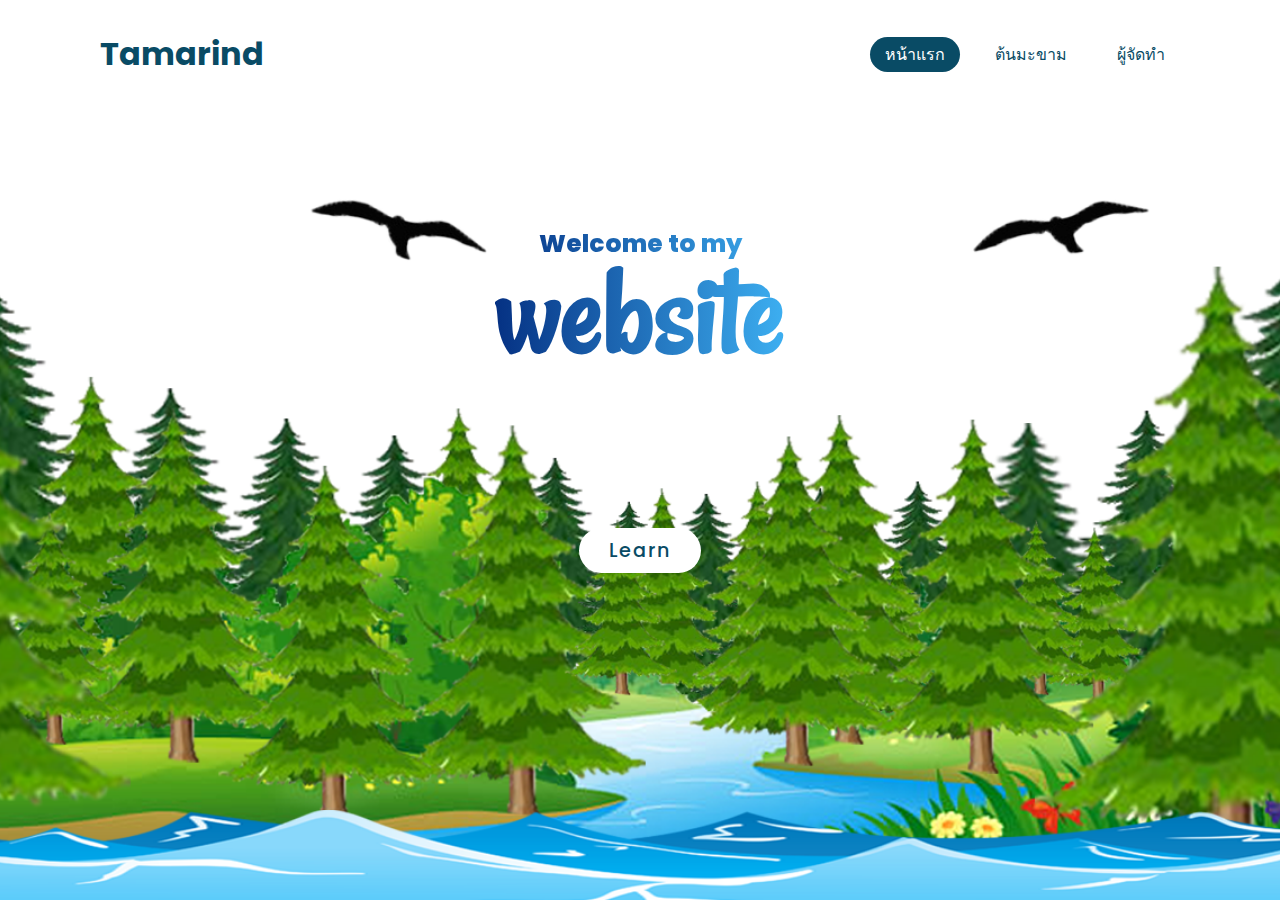
<file: index.html>
<!DOCTYPE html>
<html lang="en">
<head>
    <meta charset="UTF-8">
    <meta name="viewport" content="width=device-width, initial-scale=1.0">
    <link rel="stylesheet" href="index.css">
    <title>หน้าแรก</title>
</head>
<body> 
    
    <header id="header"> 
        <a href="#" class="logo">Tamarind</a>
        <ul>
            <li><a href="#" class="active">หน้าแรก</a></li>
            <li><a href="ต้นมะขาม.html">ต้นมะขาม</a></li>
            <li><a href="ผู้จัดทำ.html">ผู้จัดทำ</a></li>
        </ul>
    </header>

    <section>
        <h2 id="text"><span>Welcome to my </span><br>website</h2>  
        <img src="img/bird1.png" id="bird1" >
        <img src="img/bird2.png" id="bird2" >
        <img src="img/forest.png" id="forest" >
        <a href="ต้นมะขาม.html" id="btn">Learn</a> 
     </section>

     


</body>
</html>
</file>
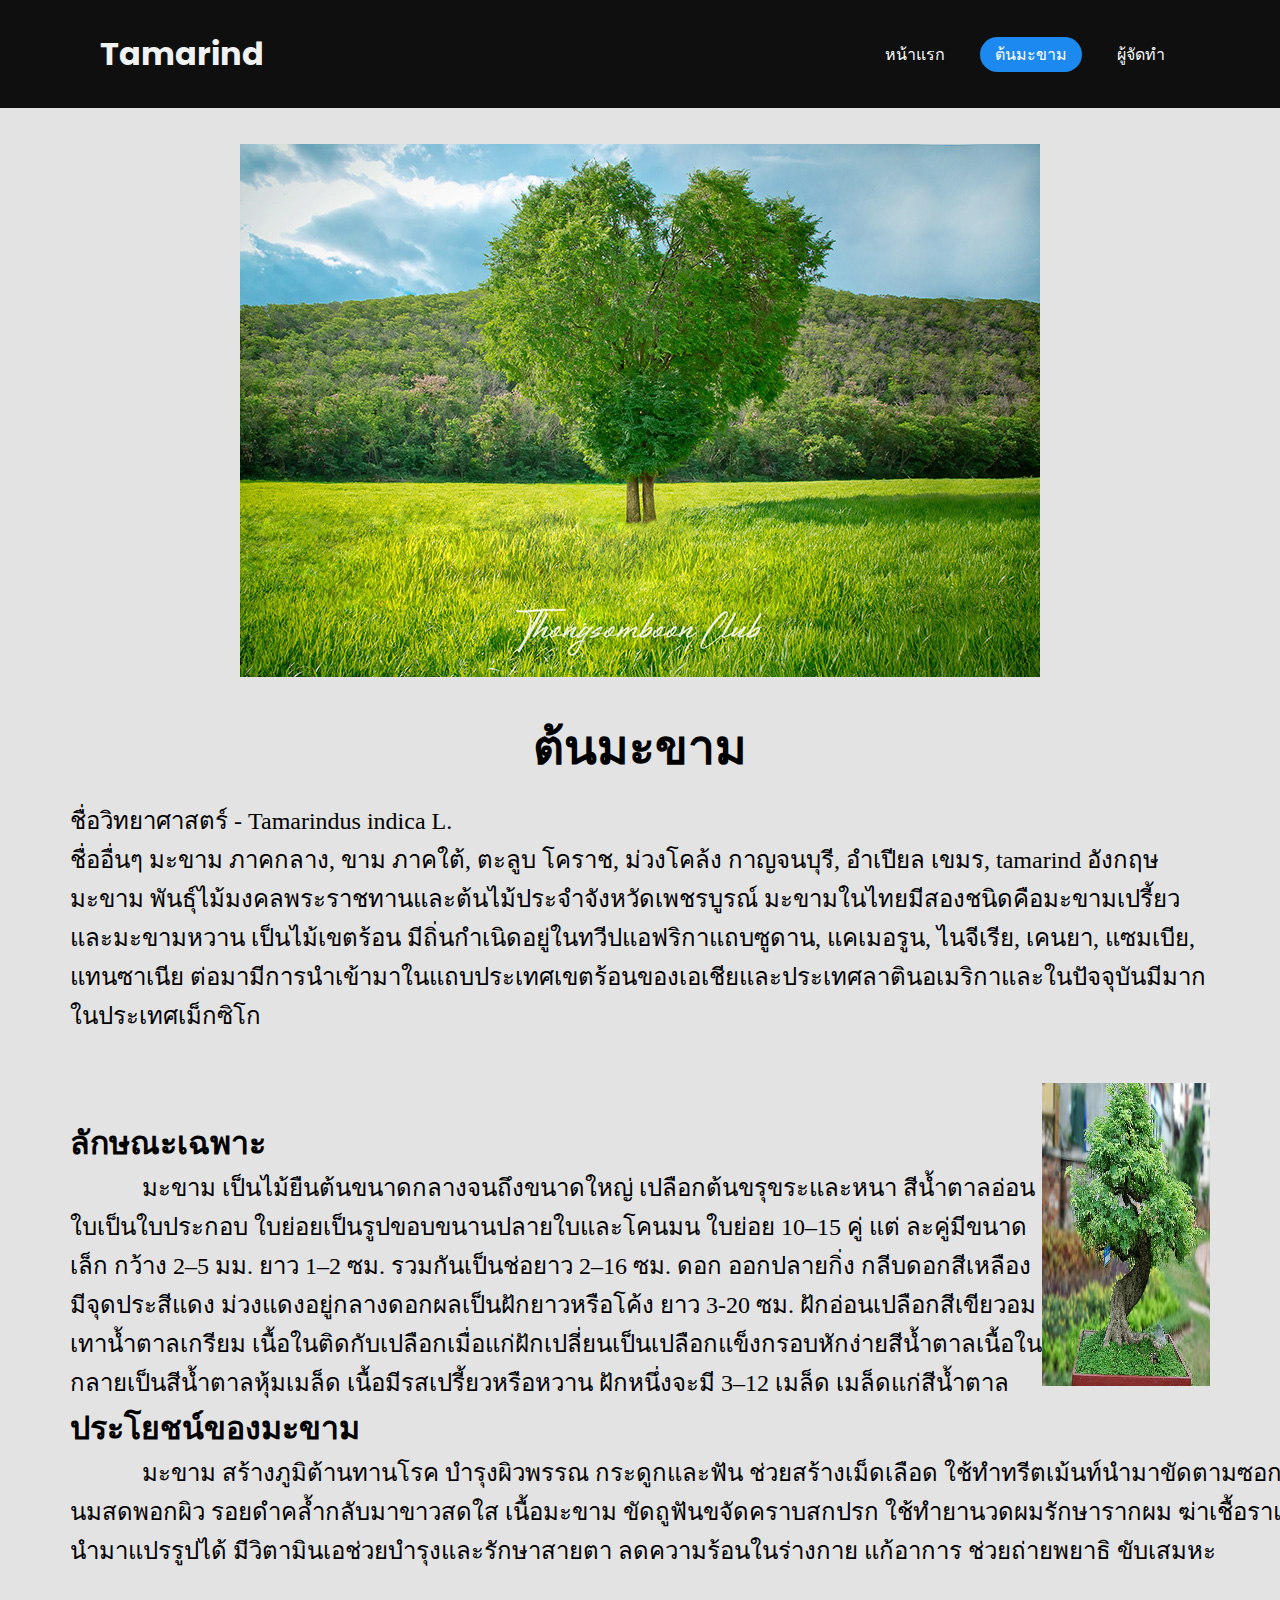
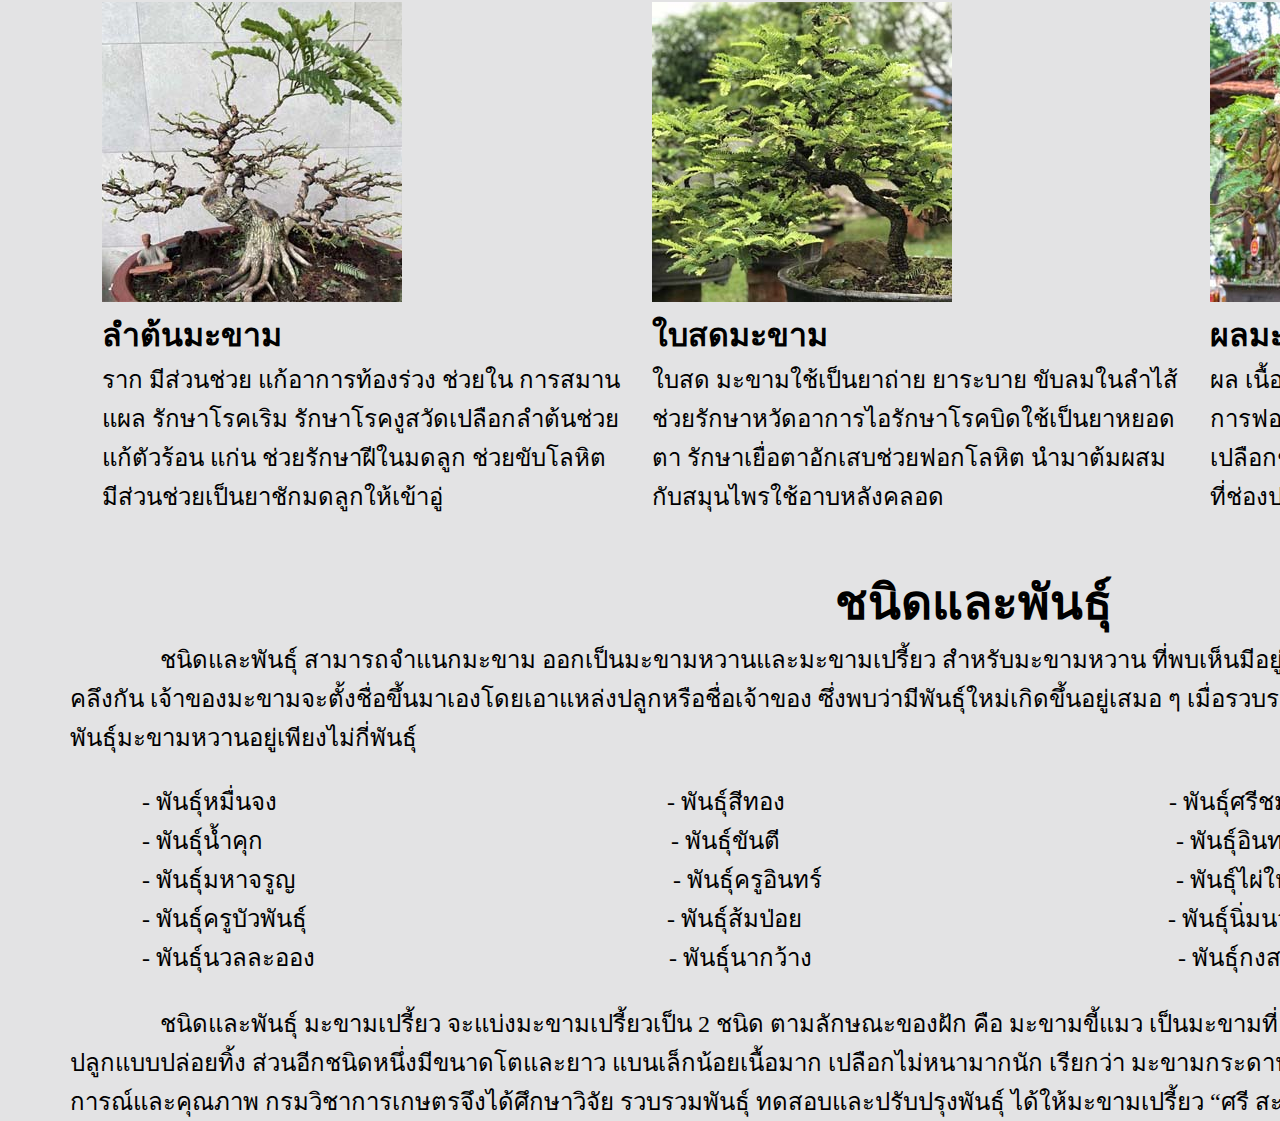
<file: ต้นมะขาม.html>
<!DOCTYPE html>
<html lang="en">
<head>
    <meta charset="UTF-8">
    <meta name="viewport" content="width=device-width, initial-scale=1.0">
    <link rel="stylesheet" href="ต้นมะขาม.css">
    <title>ต้นมะขาม</title>
</head>
<body>
        

    <header id="header"> 
        <a href="#" class="logo">Tamarind</a>
        <ul>
            <li><a href="index.html">หน้าแรก</a></li>
            <li><a href="#" class="active">ต้นมะขาม</a></li>
            <li><a href="ผู้จัดทำ.html">ผู้จัดทำ</a></li>
        </ul>
    </header>


    <div class="box1">    
        <div class="img">
            <img src="img/มะขาม1.jpg" alt="">    
        </div>
    </div>
       

    <div class="box2">
        <h3>ต้นมะขาม</h3> 
    </div>

    

    <div class="box3">
        <p>ชื่อวิทยาศาสตร์ - Tamarindus indica L.</p>
    </div>
    <div class="box4">
        <p>ชื่ออื่นๆ มะขาม ภาคกลาง, ขาม ภาคใต้, ตะลูบ โคราช, ม่วงโคล้ง กาญจนบุรี, อำเปียล เขมร, tamarind อังกฤษ </p>
    </div>
    <div class="box5">
        <p>มะขาม พันธุ์ไม้มงคลพระราชทานและต้นไม้ประจำจังหวัดเพชรบูรณ์ มะขามในไทยมีสองชนิดคือมะขามเปรี้ยวและมะขามหวาน เป็นไม้เขตร้อน มีถิ่นกำเนิดอยู่ในทวีปแอฟริกาแถบซูดาน, แคเมอรูน, ไนจีเรีย, เคนยา, แซมเบีย, แทนซาเนีย ต่อมามีการนำเข้ามาในแถบประเทศเขตร้อนของเอเชียและประเทศลาตินอเมริกาและในปัจจุบันมีมากในประเทศเม็กซิโก</p>
    </div>

    
   <section class="box6">
        <div class="container">
        <div class="hero-info1"> <br><br>
            <h4>ลักษณะเฉพาะ</h4>
                <pre>            มะขาม เป็นไม้ยืนต้นขนาดกลางจนถึงขนาดใหญ่ เปลือกต้นขรุขระและหนา สีน้ำตาลอ่อน
ใบเป็นใบประกอบ ใบย่อยเป็นรูปขอบขนานปลายใบและโคนมน ใบย่อย 10–15 คู่ แต่ ละคู่มีขนาด
เล็ก กว้าง 2–5 มม. ยาว 1–2 ซม. รวมกันเป็นช่อยาว 2–16 ซม. ดอก ออกปลายกิ่ง กลีบดอกสีเหลือง
มีจุดประสีแดง ม่วงแดงอยู่กลางดอกผลเป็นฝักยาวหรือโค้ง ยาว 3-20 ซม. ฝักอ่อนเปลือกสีเขียวอม
เทาน้ำตาลเกรียม เนื้อในติดกับเปลือกเมื่อแก่ฝักเปลี่ยนเป็นเปลือกแข็งกรอบหักง่ายสีน้ำตาลเนื้อใน
กลายเป็นสีน้ำตาลหุ้มเมล็ด เนื้อมีรสเปรี้ยวหรือหวาน ฝักหนึ่งจะมี 3–12 เมล็ด เมล็ดแก่สีน้ำตาล</pre>
        </div>


        <div class="img">
            <img src="img/มะขาม6.png" alt="">    
        </div>
        </div>
    </section>


    <section class="box7">
        <div class="container">
        <div class="hero-info2">
            <h4>ประโยชน์ของมะขาม</h4>
        <pre>            มะขาม สร้างภูมิต้านทานโรค บำรุงผิวพรรณ กระดูกและฟัน ช่วยสร้างเม็ดเลือด ใช้ทำทรีตเม้นท์นำมาขัดตามซอก มะขามเปียก ช่วยให้ผิวหนังชุ่มชื่นตลอดทั้งวัน ผสมน้ำอุ่น
นมสดพอกผิว รอยดำคล้ำกลับมาขาวสดใส เนื้อมะขาม ขัดถูฟันขจัดคราบสกปรก ใช้ทำยานวดผมรักษารากผม ฆ่าเชื้อราและฆ่าเหาได้ ใช้ทำน้ำยาอาบน้ำ ช่วยให้ผิวดีขึ้น รักษาผดผื่น
นำมาแปรรูปได้ มีวิตามินเอช่วยบำรุงและรักษาสายตา ลดความร้อนในร่างกาย แก้อาการ ช่วยถ่ายพยาธิ ขับเสมหะ</pre>
        </div>
    </div>
    </section>


    <section class="box8">
        <div class="container">
        <div class="hero-info3">
        <div class="item"> 
            <img src="img/มะขาม3.jpg" alt="">
            <h4>ลำต้นมะขาม</h4>
            <pre>ราก มีส่วนช่วย แก้อาการท้องร่วง ช่วยใน การสมาน
แผล รักษาโรคเริม รักษาโรคงูสวัดเปลือกลำต้นช่วย
แก้ตัวร้อน แก่น ช่วยรักษาฝีในมดลูก ช่วยขับโลหิต 
มีส่วนช่วยเป็นยาชักมดลูกให้เข้าอู่</pre>
        </div>

        <div class="item"> 
            <img src="img/มะขาม4.jpg" alt="">
            <h4>ใบสดมะขาม</h4>
            <pre>ใบสด มะขามใช้เป็นยาถ่าย ยาระบาย ขับลมในลำไส้
ช่วยรักษาหวัดอาการไอรักษาโรคบิดใช้เป็นยาหยอด
ตา รักษาเยื่อตาอักเสบช่วยฟอกโลหิต นำมาต้มผสม
กับสมุนไพรใช้อาบหลังคลอด</pre>
        </div>

        <div class="item"> 
            <img src="img/มะขาม5.jpg" alt="">
            <h4>ผลมะขาม</h4>
            <pre>ผล เนื้อหุ้มเมล็ดใช้เป็นยาสวนล้างท้อง ฝักดิบใช้ใน
การฟอกโลหิต เป็นยาระบาย ลดอุณหภูมิในร่างกาย
เปลือกช่วยรักษาแผลได้เปลือกเมล็ดช่วยสมานแผล
ที่ช่องปากคอลิ้นและตามร่างกาย</pre>
        </div>
        
    </div>
    </div>
    </section>

    
    <section class="box">
        <div class="container">
        <div class="hero-info">
            <h4>ชนิดและพันธุ์</h4>
        <pre>               ชนิดและพันธุ์ สามารถจำแนกมะขาม ออกเป็นมะขามหวานและมะขามเปรี้ยว สำหรับมะขามหวาน ที่พบเห็นมีอยู่มากกว่า 20 พันธุ์บางพันธุ์ อาจจะมีลักษณะและรูปร่างคล้าย
คลึงกัน เจ้าของมะขามจะตั้งชื่อขึ้นมาเองโดยเอาแหล่งปลูกหรือชื่อเจ้าของ ซึ่งพบว่ามีพันธุ์ใหม่เกิดขึ้นอยู่เสมอ ๆ เมื่อรวบรวมแล้วศึกษา ลักษณะและคุณสมบัติประจำพันธุ์แล้ว พบว่ามี
พันธุ์มะขามหวานอยู่เพียงไม่กี่พันธุ์</pre>
<br>
<pre>            - พันธุ์หมื่นจง                                                                 - พันธุ์สีทอง                                                                - พันธุ์ศรีชมภู                                                          - พันธุ์น้ำผึ้ง 
            - พันธุ์น้ำคุก                                                                    - พันธุ์ขันตี                                                                  - พันธุ์อินทผาลัม                                                     - พันธุ์เจ้าห่ม 
            - พันธุ์มหาจรูญ                                                               - พันธุ์ครูอินทร์                                                           - พันธุ์ไผ่ใหญ่                                                         - พระโรจน์ 
            - พันธุ์ครูบัวพันธุ์                                                            - พันธุ์ส้มป่อย                                                             - พันธุ์นิ่มนวล                                                         - นาศรีนวล 
            - พันธุ์นวลละออง                                                           - พันธุ์นากว้าง                                                             - พันธุ์กงสะเด็น                                                      - ประกายทอง 
        </pre>
        
        <pre>               ชนิดและพันธุ์ มะขามเปรี้ยว จะแบ่งมะขามเปรี้ยวเป็น 2 ชนิด ตามลักษณะของฝัก คือ มะขามขี้แมว เป็นมะขามที่ เล็กสั้น คอดหยักตามข้อฝัก เมล็ดมาก เนื้อน้อย เปลือกหนา</pre>
        <p> ปลูกแบบปล่อยทิ้ง ส่วนอีกชนิดหนึ่งมีขนาดโตและยาว แบนเล็กน้อยเนื้อมาก เปลือกไม่หนามากนัก เรียกว่า มะขามกระดาน เป็นที่ต้องการของตลาด ราคาซื้อขายจะขึ้นลงตามฤดูกาลการณ์และคุณภาพ กรมวิชาการเกษตรจึงได้ศึกษาวิจัย รวบรวมพันธุ์ ทดสอบและปรับปรุงพันธุ์ ได้ให้มะขามเปรี้ยว “ศรี สะเกษ 019” เป็นพันธุ์แนะนำ เพื่อให้เกษตรกรมั่นใจในพันธุ์นี้
        </p>
        </div>
    </div>
    </section>


</body>
</html>
</file>
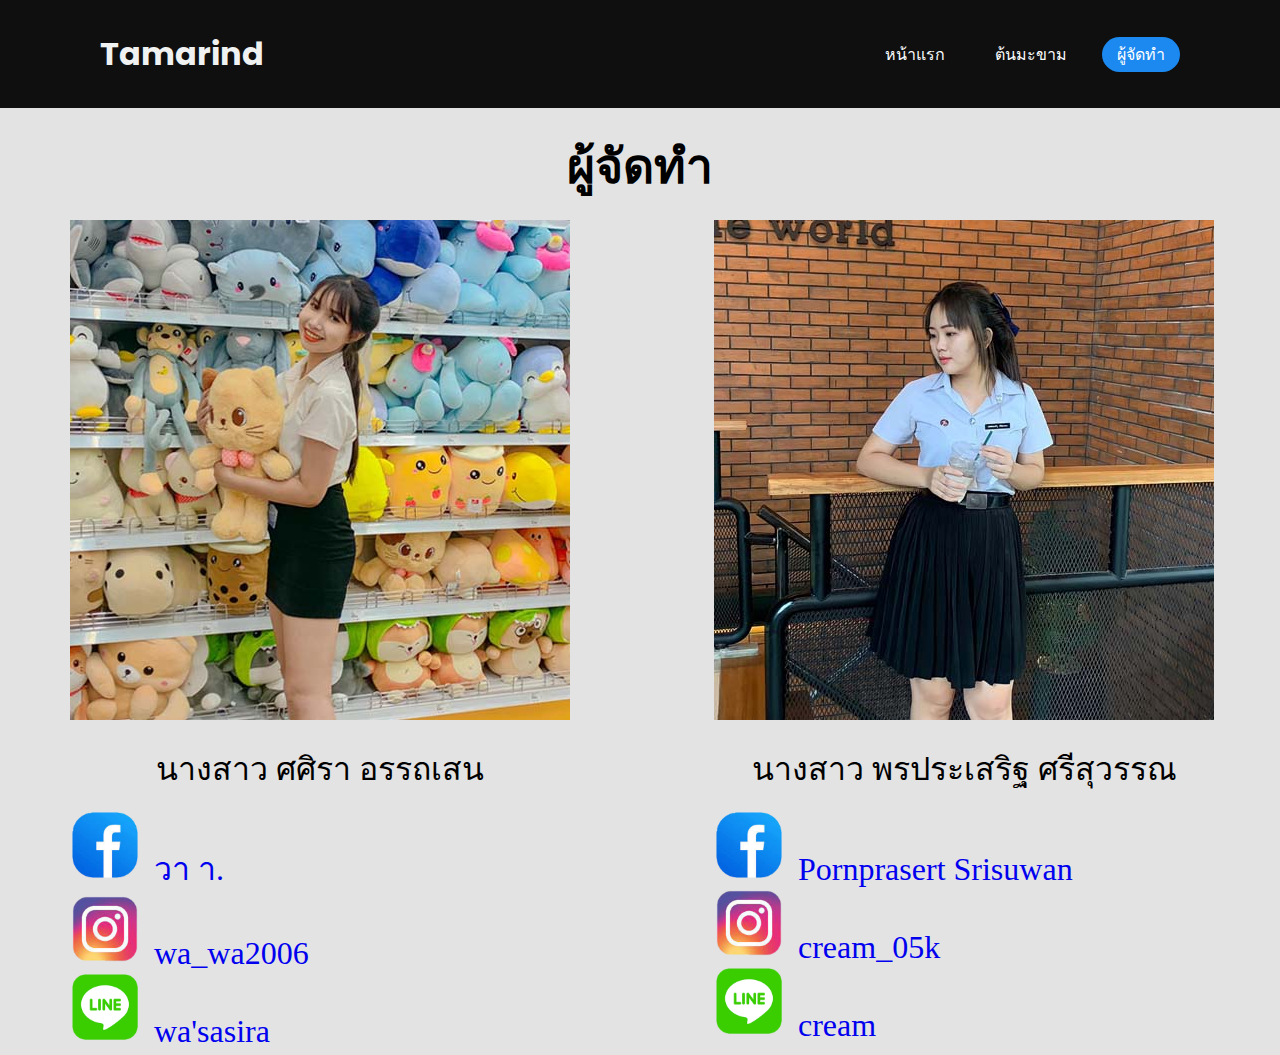
<file: ผู้จัดทำ.html>
<!DOCTYPE html>
<html lang="en">
<head>
    <meta charset="UTF-8">
    <meta name="viewport" content="width=device-width, initial-scale=1.0">
    <link rel="stylesheet" href="ผู้จัดทำ.css">
    <title>ผู้จัดทำ</title>
</head>
<body>

    <header id="header"> 
        <a href="#" class="logo">Tamarind</a>
        <ul>
            <li><a href="index.html">หน้าแรก</a></li>
            <li><a href="ต้นมะขาม.html">ต้นมะขาม</a></li>
            <li><a href="ผู้จัดทำ.css" class="active">ผู้จัดทำ</a></li>
        </ul>
    </header>

    <section class="box">
        <div class="container">
        <div class="hero-info">
            <h4>ผู้จัดทำ</h4>
        </div>
        </div>
    </section>

            <div class="container">
            <div class="item1"> 
                <img src="img/wa.jpg" alt="">
                <p>นางสาว ศศิรา อรรถเสน</p>

                <div class="icon ">
                <img src="img/เฟส.png" alt=""> <a href="https://www.facebook.com/sasiraottaseen?mibextid=LQQJ4d">วา า.</a><br>
                <img src="img/ไอจี.png" alt=""> <a href="https://instagram.com/wa_wa2006?igshid=MzMyNGUyNmU2YQ==">wa_wa2006</a><br>
                <img src="img/ไลน์.png" alt=""> <a href="https://line.me/ti/p/R1yVKIuncN">wa'sasira</a>
                </div>

            </div>
    
            <div class="item2"> 
                <img src="img/ครีม.jpg" alt="">
                <p>นางสาว พรประเสริฐ ศรีสุวรรณ</p>

                
                <div class="icon ">
                <img src="img/เฟส.png" alt=""> <a href="https://www.facebook.com/cream05062548?mibextid=LQQJ4d">Pornprasert Srisuwan</a><br>
                <img src="img/ไอจี.png" alt=""> <a href="https://instagram.com/cream_05k?igshid=NzZlODBkYWE4Ng==">cream_05k</a><br>
                <img src="img/ไลน์.png" alt=""> <a href=" https://line.me/ti/p/cd1rQRoNEL">cream</a>
                </div>

            </div>
            </div>

           




    


    
</body>
</html>
</file>
<file: index.css>
@import url('https://fonts.googleapis.com/css2?family=Poppins:wght@300;400;500;600;700;800;900&display=swap');
@import url('https://fonts.googleapis.com/css2?family=Rancho&display=swap');
*
{ 
    margin: 0;
    padding: 0;
    box-sizing: border-box;
    font-family: 'Poppins', sans-serif;
}

body
{
    overflow-x: hidden;
    background: #fff;
    min-height: 100vh;
}
#header
{
    position: absolute;
    top: 0;
    left: 0;
    width: 100%;
    padding: 30px 100px;
    display: flex;
    justify-content: space-between;
    align-items: center;  
    
}
#header .logo
{
    color: #094b65;
    font-weight: 700;
    font-size: 2em;
    text-decoration: none;
}
#header ul
{
    display: flex;
    justify-content: center;
    align-items: center; 
    

}
#header ul li 
{
    list-style: none;
    margin-left: 20px;
}
#header ul li a
{
    text-decoration: none;
    padding :6px 15px ;
    color: #094b65;
    border-radius: 20px;
}
#header ul li a:hover,
#header ul li a.active
{
    background: #094b65;
    color: #fff;
}

section
{
    width: 100%;
    min-height: 100vh;
    display: flex;
    justify-content: center;
    align-items: center;
}
section img
{
   position: absolute;
   top: 0;
   left: 0;
   width: 100%;
   height: 100%;
   object-fit: cover;
   pointer-events:none;
}
section #text
{
    height: 30%;
    position: absolute;
    font-size: 10vw;
    text-align: center;
    line-height: 0.55em;
    font-family: 'Rancho', cursive;
    transform: translateY(-50%);

    background:  -webkit-linear-gradient(
        360deg,#053183,#3daff1);
        -webkit-background-clip: text;
        -webkit-text-fill-color:transparent ;

}
section #text span
{
    font-size: 0.40ex;
    letter-spacing: px;
    font-family: 'Poppins', sans-serif;
    
    font-weight: 800;
    font-size: 25px;
    text-decoration: none;
    
}
#btn
{
    text-decoration: none;
    display: inline-block;
    padding: 8px 30px;
    background: #fff;
    color: #094b65;
    font-size: 1.2em;
    font-weight: 500;
    letter-spacing: 2px;
    border-radius: 40px;
    transform: translateY(100px);
}
.sec
{
    position: relative;
    padding: 100px;
    background: #094b65;
}
.sec h2
{
    font-size: 3.5em;
    color: #fff;
    margin-bottom: 10px;
}
.sec p
{
    font-size: 1em;
    color: #fff;
}
</file>
<file: ต้นมะขาม.css>
@import url('https://fonts.googleapis.com/css2?family=Poppins:wght@300;400;500;600;700;800;900&display=swap');
@import url('https://fonts.googleapis.com/css2?family=Rancho&display=swap');
*
{ 
    margin: 0;
    padding: 0;
    box-sizing: border-box;
    font-family: 'Poppins', sans-serif;
}

body
{
    overflow-x: hidden;
    background-color: rgb(227, 227, 228);
    min-height: 100vh;
}
#header
{

    background-color: rgb(15, 15, 15);
    position: absolute;
    top: 0;
    left: 0;
    width: 100%; 
    padding: 30px 100px;
    display: flex;
    justify-content: space-between;
    align-items: center;  
    
}
#header .logo
{


    color: #f0f1f1;
    font-weight: 700;
    font-size: 2em;
    text-decoration: none;
}
#header ul
{
    display: flex;
    justify-content: center;
    align-items: center; 
    

}
#header ul li 
{
    list-style: none;
    margin-left: 20px;
}
#header ul li a
{
    text-decoration: none;
    padding :6px 15px ;
    color: #f9fbfc;
    border-radius: 20px;
}
#header ul li a:hover,
#header ul li a.active
{
    background: #1b89f0;
    color: #fff;
}





.box1{
    display: flex;
    margin-top: 8rem;


}
.img{
    margin: auto auto;
    display: block;
    display: flex;
    max-width: 1140px;
    margin: 0 auto;
}




.box2 h3{
     margin: 1rem;
    font-size: 3rem;
    display: flex;
    justify-content: center;
    align-items: center; 
    font-family: Angsana New;
    
}
.box3 p{

    font-size: 1.5rem;
    max-width: 1140px;
    margin: 0 auto;
    font-family: Angsana New;
}
.box4 p{

    font-size: 1.5rem;
    max-width: 1140px;
    margin: 0 auto;
    font-family: Angsana New;
}
.box5 p{
 
    font-size: 1.5rem;
    max-width: 1140px;
    margin: 0 auto;
    font-family: Angsana New;
}





.box6{
    margin-top: 2rem;
    display: flex;
    background-color: rgb(227, 227, 228);

}
.container{
    max-width: 1140px;
    margin: 0 auto;
    display: flex;
}
.hero-info1{
    width: 100%;
    
}
.hero-info1 h4{
    font-size: 2rem;
    font-family: Angsana New;
}
.hero-info1 pre{
    font-family: Angsana New;
    font-size: 1.5rem;

}
.img img{
    display: flex;
    width: 100%;
    margin-top: 1rem;
    margin-bottom:  1rem;
}




.box7 {
    display: flex;
    background-color: rgb(227, 227, 228);
}
.hero-info2 h4{
    font-size: 2rem;
    font-family: Angsana New;
}
.hero-info2 pre{
    font-family: Angsana New;
    font-size: 1.5rem;


}




.box8 {
    display: flex;
    background-color: rgb(227, 227, 228);
    padding-bottom: 2rem;
}
.hero-info3{
    background-color: rgb(227, 227, 228);
    display: grid;
    grid-template-columns: 1fr 1fr 1fr;
}
.item{
    padding-top: 2rem;
    padding-left: 2rem;
}
.item h4{
    font-size: 2rem;
    font-family: Angsana New;
}

.item pre{
    font-size: 1.5rem;
    font-family: Angsana New;
}



.box {
    
    display: flex;
    padding-top: 1rem;
}
.hero-info h4{
    justify-content: center;
    align-items: center; 
    display: flex;
    font-size: 3rem;
    font-family: Angsana New;
}
.hero-info pre{
    font-family: Angsana New;
    font-size: 1.5rem;
}
.hero-info p{
    font-family: Angsana New;
    font-size: 1.5rem;
}
</file>
<file: ผู้จัดทำ.css>
@import url('https://fonts.googleapis.com/css2?family=Poppins:wght@300;400;500;600;700;800;900&display=swap');
@import url('https://fonts.googleapis.com/css2?family=Rancho&display=swap');
*
{ 
    margin: 0;
    padding: 0;
    box-sizing: border-box;
    font-family: 'Poppins', sans-serif;
}

body
{
    overflow-x: hidden;
    background-color: rgb(227, 227, 228);
    min-height: 100vh;
}
#header
{

    background-color: rgb(15, 15, 15);
    position: absolute;
    top: 0;
    left: 0;
    width: 100%; 
    padding: 30px 100px;
    display: flex;
    justify-content: space-between;
    align-items: center;  
    
}
#header .logo
{


    color: #f0f1f1;
    font-weight: 700;
    font-size: 2em;
    text-decoration: none;
}
#header ul
{
    
    display: flex;
    justify-content: center;
    align-items: center; 
    

}
#header ul li 
{
    list-style: none;
    margin-left: 20px;
}
#header ul li a
{
    text-decoration: none;
    padding :6px 15px ;
    color: #f9fbfc;
    border-radius: 20px;
}
#header ul li a:hover,
#header ul li a.active
{
    background: #1b89f0;
    color: #fff;
}

.box {
    
    display: flex;
    padding-top: 8rem;
}
.hero-info h4{
    justify-content: center;
    align-items: center; 
    display: flex;
    font-size: 3rem;
    font-family: Angsana New;
}

.container{
    max-width: 1140px;
    margin: 0 auto;
    display: flex;
}

/*
.box8 {
    border: 1px solid red; 
    margin-top: 1rem;
    display: flex;
    padding-bottom: 2rem;
}
.hero-info3{
    border: 1px solid red; 
    display: grid;
    grid-template-columns: 1fr 1fr 1fr;
}
.item{
    border: 1px solid red; 
    padding-top: 2rem;
    padding-left: 2rem;
}*/

.item1{
    padding-top: 1rem;
    padding-right: 3rem;

}
.item2{
    padding-top: 1rem;
    padding-left: 6rem;

}
.item1 p{
    padding-top: 1rem;
    padding-bottom: 1rem;
    display: flex;
    justify-content: center;
    align-items: center; 
    font-size: 2rem;
    font-family: Angsana New;
}

.item2 p{
    padding-top: 1rem;
    padding-bottom: 1rem;
    display: flex;
    justify-content: center;
    align-items: center; 
    font-size: 2rem;
    font-family: Angsana New;
}
.icon img{
    width: 70px;
    height: 70px;
}




.icon a{

    text-decoration: none;
    font-size: 2rem;
    font-family: Angsana New;


    justify-content: center;
    align-items: center; 

    border-radius: 20px;
    padding :6px 10px ;
}
</file>
